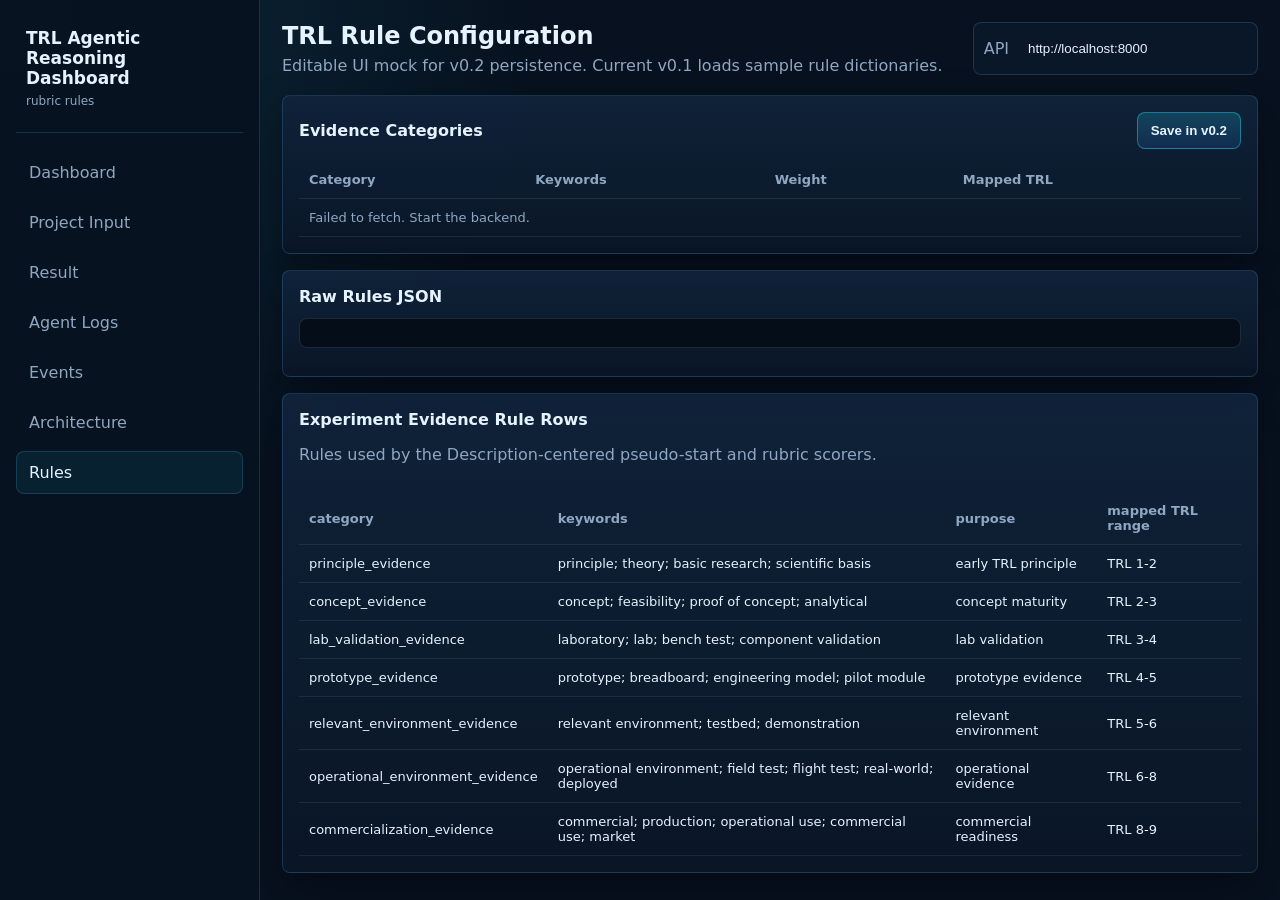
<file: frontend/rules.html>
<!doctype html>
<html lang="en">
<head><meta charset="utf-8"><meta name="viewport" content="width=device-width, initial-scale=1"><title>Rules</title><link rel="stylesheet" href="assets/css/style.css"></head>
<body><div class="app-shell"><aside class="sidebar"><div class="brand"><strong>TRL Agentic Reasoning Dashboard</strong><span>rubric rules</span></div><nav class="nav"><a href="index.html">Dashboard</a><a href="input.html">Project Input</a><a href="result.html">Result</a><a href="agents.html">Agent Logs</a><a href="events.html">Events</a><a href="architecture.html">Architecture</a><a href="rules.html">Rules</a></nav></aside><main class="main"><header class="topbar"><div><h1>TRL Rule Configuration</h1><p>Editable UI mock for v0.2 persistence. Current v0.1 loads sample rule dictionaries.</p></div><div class="api-pill"><span class="muted">API</span><input data-api-base></div></header><section class="panel"><div class="section-title"><h2>Evidence Categories</h2><button class="secondary" type="button">Save in v0.2</button></div><table><thead><tr><th>Category</th><th>Keywords</th><th>Weight</th><th>Mapped TRL</th></tr></thead><tbody id="rulesBody"></tbody></table></section><section class="panel" style="margin-top:16px"><div class="section-title"><h2>Raw Rules JSON</h2></div><pre id="rulesJson" class="json-view"></pre></section><section class="panel" style="margin-top:16px"><div class="section-title"><div><h2>Experiment Evidence Rule Rows</h2><p class="muted">Rules used by the Description-centered pseudo-start and rubric scorers.</p></div></div><table><thead><tr><th>category</th><th>keywords</th><th>purpose</th><th>mapped TRL range</th></tr></thead><tbody id="ruleAnalysisRows"></tbody></table></section></main></div><script src="assets/js/config.js"></script><script src="assets/js/api.js"></script><script src="assets/js/rules.js"></script></body></html>
</file>
<file: frontend/assets/css/style.css>
:root{--bg:#07111f;--panel:#0d1a2d;--panel-2:#10233b;--line:rgba(93,188,255,.18);--text:#e7f2ff;--muted:#8fa7c2;--blue:#22d3ee;--green:#38d996;--yellow:#f5c84c;--red:#ff687d;--shadow:0 18px 42px rgba(0,0,0,.34)}*{box-sizing:border-box}body{margin:0;min-height:100vh;background:radial-gradient(circle at top left,rgba(34,211,238,.13),transparent 34rem),var(--bg);color:var(--text);font-family:Inter,ui-sans-serif,system-ui,-apple-system,BlinkMacSystemFont,"Segoe UI",sans-serif;letter-spacing:0}a{color:inherit;text-decoration:none}.app-shell{display:grid;grid-template-columns:260px minmax(0,1fr);min-height:100vh}.sidebar{border-right:1px solid var(--line);background:rgba(8,18,33,.96);padding:22px 16px;position:sticky;top:0;height:100vh}.brand{padding:6px 10px 24px;border-bottom:1px solid var(--line);margin-bottom:18px}.brand strong{display:block;font-size:17px}.brand span{display:block;margin-top:6px;color:var(--muted);font-size:12px}.nav{display:grid;gap:7px}.nav a{padding:11px 12px;border-radius:8px;color:var(--muted);border:1px solid transparent}.nav a:hover,.nav a.active{color:var(--text);border-color:var(--line);background:rgba(34,211,238,.08)}.main{min-width:0;padding:22px}.topbar{display:flex;justify-content:space-between;gap:18px;align-items:center;margin-bottom:20px}.topbar h1{margin:0;font-size:24px}.topbar p{margin:6px 0 0;color:var(--muted)}.api-pill{display:flex;align-items:center;gap:8px;padding:8px 10px;border:1px solid var(--line);border-radius:8px;background:rgba(13,26,45,.75);white-space:nowrap}.api-pill input{width:230px;color:var(--text);background:transparent;border:0;outline:0}.grid{display:grid;gap:16px}.kpi-grid{grid-template-columns:repeat(6,minmax(130px,1fr))}.two-col{grid-template-columns:minmax(0,1.1fr) minmax(320px,.9fr)}.three-col{grid-template-columns:repeat(3,minmax(0,1fr))}.card,.panel,.kpi{background:linear-gradient(180deg,rgba(16,35,59,.94),rgba(10,22,39,.94));border:1px solid var(--line);border-radius:8px;box-shadow:var(--shadow)}.card,.panel{padding:16px}.kpi{padding:14px}.kpi span,.label,label{color:var(--muted);font-size:12px}.kpi strong{display:block;margin-top:10px;font-size:26px}.section-title{display:flex;justify-content:space-between;align-items:center;gap:12px;margin-bottom:12px}.section-title h2{margin:0;font-size:16px}.muted{color:var(--muted)}.status{display:inline-flex;align-items:center;justify-content:center;min-width:54px;padding:5px 8px;border-radius:999px;font-size:12px;border:1px solid var(--line)}.status.Low{color:var(--red);background:rgba(255,104,125,.1)}.status.Mid{color:var(--yellow);background:rgba(245,200,76,.1)}.status.High{color:var(--green);background:rgba(56,217,150,.1)}table{width:100%;border-collapse:collapse}th,td{padding:11px 10px;border-bottom:1px solid rgba(143,167,194,.13);text-align:left;font-size:13px}th{color:var(--muted);font-weight:600}button,.button{border:1px solid rgba(34,211,238,.45);background:linear-gradient(180deg,rgba(34,211,238,.2),rgba(47,128,255,.15));color:var(--text);border-radius:8px;padding:10px 13px;cursor:pointer;font-weight:700}input,textarea,select{width:100%;border:1px solid rgba(143,167,194,.23);background:rgba(5,13,25,.72);color:var(--text);border-radius:8px;padding:10px 11px;outline:0}textarea{min-height:96px;resize:vertical}.form-grid{display:grid;grid-template-columns:repeat(2,minmax(0,1fr));gap:14px}.full{grid-column:1/-1}.split-layout{display:grid;grid-template-columns:270px minmax(0,1fr);gap:16px}.list-panel{display:grid;gap:8px;align-content:start}.list-item{padding:12px;border:1px solid var(--line);border-radius:8px;background:rgba(13,26,45,.68);cursor:pointer}.list-item.active{border-color:rgba(34,211,238,.8);background:rgba(34,211,238,.1)}.json-view{overflow:auto;max-height:520px;white-space:pre-wrap;padding:14px;border-radius:8px;border:1px solid rgba(143,167,194,.18);background:#050d19;color:#b6dcff;font-size:12px}.filters{display:grid;grid-template-columns:1fr 160px 160px 160px 120px;gap:10px;margin-bottom:12px}.metric-row{display:grid;grid-template-columns:180px 1fr;gap:10px;padding:8px 0;border-bottom:1px solid rgba(143,167,194,.12)}.mermaid{padding:18px;background:#081525;border-radius:8px}.notice{padding:12px;border-radius:8px;border:1px solid rgba(245,200,76,.35);color:#ffe29a;background:rgba(245,200,76,.08)}@media(max-width:1050px){.app-shell,.split-layout,.two-col,.three-col{grid-template-columns:1fr}.sidebar{position:static;height:auto}.kpi-grid{grid-template-columns:repeat(2,minmax(0,1fr))}.form-grid,.filters{grid-template-columns:1fr}}
</file>
